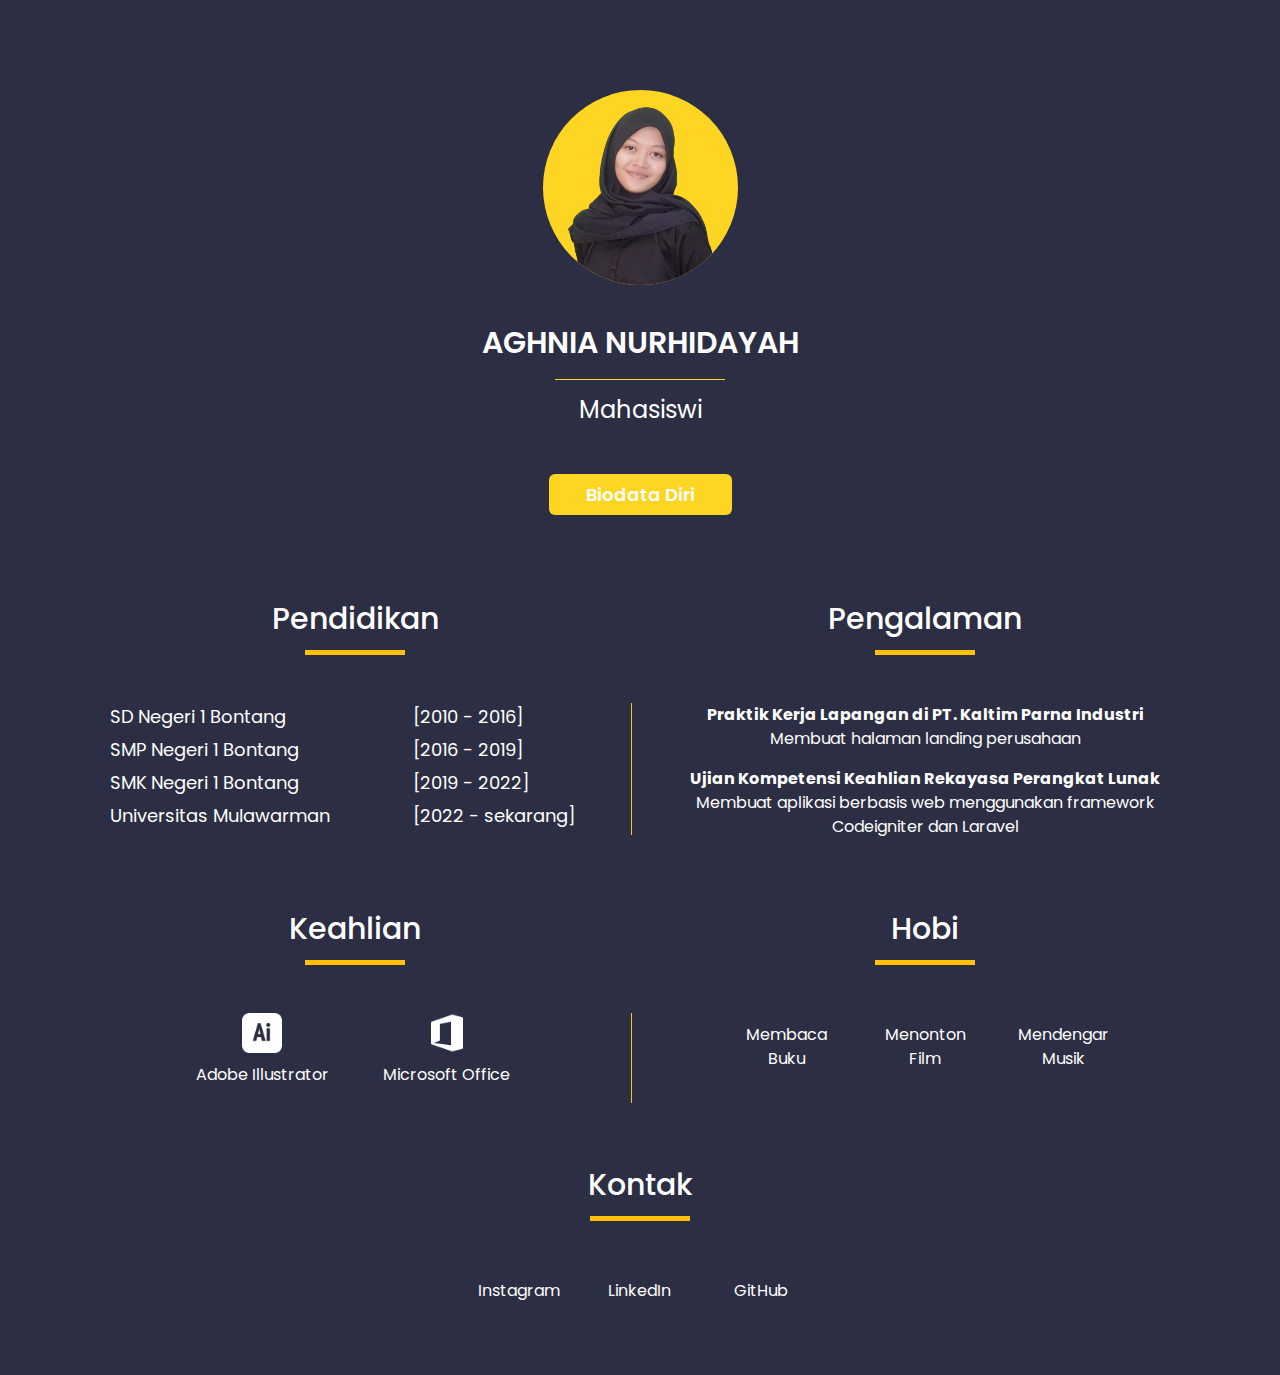
<file: cv/index.html>
<!DOCTYPE html>
<html lang="en">
  <head>
    <meta charset="UTF-8" />
    <meta name="viewport" content="width=device-width, initial-scale=1.0" />
    <title>CV | AGHNIA</title>

    <link
      rel="stylesheet"
      href="https://cdnjs.cloudflare.com/ajax/libs/font-awesome/6.4.2/css/all.min.css"
      integrity="sha512-z3gLpd7yknf1YoNbCzqRKc4qyor8gaKU1qmn+CShxbuBusANI9QpRohGBreCFkKxLhei6S9CQXFEbbKuqLg0DA=="
      crossorigin="anonymous"
      referrerpolicy="no-referrer"
    />
    <!-- Fonts -->
    <link href="https://fonts.googleapis.com/css?family=Poppins" rel="stylesheet" />
    <!-- Bootstrap -->
    <link rel="stylesheet" href="css/bootstrap.min.css" />
    <!-- My Style -->
    <link rel="stylesheet" href="style.css" />
  </head>
  <body>
    <div class="container">
      <div class="hero text-center">
        <!-- <div class="shape1 rounded-circle align-center"></div> -->
        <img src="assets/profile-pic1.png" class="profile-pic rounded-circle" alt="profile-pic" width="195" height="195" />
        <div class="row justify-content-center">
          <h3>AGHNIA NURHIDAYAH</h3>
          <p>Mahasiswi</p>
        </div>
        <a class="btn" href="biodata.html" role="button">Biodata Diri</a>
      </div>

      <div class="content mt-5 mb-5">
        <div class="row">
          <div class="col-6 text-center">
            <div class="school m-2">
              <h5>Pendidikan</h5>
              <div class="content-sc">
                <div class="row">
                  <span class="border-top border-5 border-warning"></span>
                </div>
                <div class="row">
                  <div class="col mt-5">
                    <p><i class="fa-solid fa-graduation-cap"></i>SD Negeri 1 Bontang</p>
                    <p><i class="fa-solid fa-graduation-cap"></i>SMP Negeri 1 Bontang</p>
                    <p><i class="fa-solid fa-graduation-cap"></i>SMK Negeri 1 Bontang</p>
                    <p><i class="fa-solid fa-graduation-cap"></i>Universitas Mulawarman</p>
                  </div>
                  <div class="col-5 mt-5 border-end border-warning">
                    <p>[2010 - 2016]</p>
                    <p>[2016 - 2019]</p>
                    <p>[2019 - 2022]</p>
                    <p>[2022 - sekarang]</p>
                  </div>
                </div>
              </div>
            </div>
          </div>
          <!-- <div class="col text-center">
            <span class="border-end border-1"></span>
          </div> -->
          <div class="col-6 text-center">
            <div class="experience m-2">
              <h5>Pengalaman</h5>
              <div class="content-exp">
                <div class="row">
                  <span class="border-top border-5 border-warning"></span>
                </div>
                <p class="mt-5">
                  <b>Praktik Kerja Lapangan di PT. Kaltim Parna Industri</b><br />
                  Membuat halaman landing perusahaan
                </p>
                <p>
                  <b>Ujian Kompetensi Keahlian Rekayasa Perangkat Lunak</b><br />
                  Membuat aplikasi berbasis web menggunakan framework Codeigniter dan Laravel
                </p>
              </div>
            </div>
          </div>
        </div>
        <div class="row mt-5">
          <div class="col-6 text-center">
            <div class="skill m-2">
              <h5>Keahlian</h5>
              <div class="content-kh">
                <div class="row">
                  <span class="border-top border-5 border-warning"></span>
                </div>
                <div class="row justify-content-center mt-5 border-end border-warning">
                  <div class="col-4">
                    <img src="assets/icons8-adobe-illustrator-208.png" alt="ai" width="40" />
                    <p>Adobe Illustrator</p>
                  </div>
                  <div class="col-4">
                    <img src="assets/icons8-microsoft-office-100.png" alt="ai" width="40" />
                    <p>Microsoft Office</p>
                  </div>
                </div>
              </div>
            </div>
          </div>
          <div class="col-6 text-center">
            <div class="hobby m-2">
              <h5>Hobi</h5>
              <div class="content-hb">
                <div class="row">
                  <span class="border-top border-5 border-warning"></span>
                </div>
                <div class="row justify-content-center mt-5">
                  <div class="col-3">
                    <i class="fa-solid fa-book-open fa-2xl" style="color: #ffffff" width="50"></i>
                    <p>Membaca Buku</p>
                  </div>
                  <div class="col-3">
                    <i class="fa-solid fa-tv fa-2xl" style="color: #ffffff" width="50"></i>
                    <p>Menonton Film</p>
                  </div>
                  <div class="col-3">
                    <i class="fa-solid fa-music fa-2xl" style="color: #ffffff" width="50"></i>
                    <p>Mendengar Musik</p>
                  </div>
                </div>
              </div>
            </div>
          </div>
        </div>
        <div class="row justify-content-center text-center mt-5">
          <div class="col-4">
            <div class="contact m-2">
              <h5>Kontak</h5>
              <div class="content-cp">
                <div class="row">
                  <span class="border-top border-5 border-warning"></span>
                </div>
                <div class="row mt-5">
                  <div class="col">
                    <a href="https://instagram.com/niaa.nry?igshid=OGQ5ZDc2ODk2ZA==" target="_blank"><i class="fa-brands fa-instagram fa-2xl" style="color: #ffffff"></i></a>
                    <p>Instagram</p>
                  </div>
                  <div class="col">
                    <a href="https://www.linkedin.com/in/aghnia-nurhidayah-50a27625b/" target="_blank"><i class="fa-brands fa-linkedin fa-2xl" style="color: #ffffff"></i></a>
                    <p>LinkedIn</p>
                  </div>
                  <div class="col">
                    <a href="https://github.com/aghnianurhidayah" target="_blank"><i class="fa-brands fa-github fa-2xl" style="color: #ffffff"></i></a>
                    <p>GitHub</p>
                  </div>
                </div>
              </div>
            </div>
          </div>
        </div>
      </div>

      <div class="footer"></div>
    </div>
  </body>
</html>
</file>
<file: cv/style.css>
body {
  background-color: #2c2e43;
  color: white;
  font-family: "Poppins";
}

.hero {
  margin-top: 90px;
}

.hero h3 {
  font-size: 30px;
  font-weight: 600;
  padding-bottom: 10px;
}

.hero p {
  font-size: 24px;
  padding-top: 12px;
  border-top: 1px solid #ffd523;
  width: 170px;
}

.shape1 {
  position: absolute;
  width: 270px;
  height: 270px;
  background-color: #ffd523;
  opacity: 40%;
}

.hero img {
  margin-bottom: 40px;
  background-color: #ffd523;
}

.btn {
  margin: 30px;
  padding: 6px 36px;
  background-color: #ffd523;
  color: white;
  font-size: 18px;
  font-weight: 600;
}

.btn:hover {
  background-color: rgba(255, 213, 35, 0.5);
}

.fa-graduation-cap {
  padding-right: 20px;
}

.content h5 {
  font-size: 30px;
  padding-bottom: 5px;
}

.school {
  margin-bottom: 100px;
}

.school p {
  margin-bottom: 6px;
  font-size: 18px;
  text-align: left;
}

.border-top {
  width: 100px;
  margin: 0 auto;
  color: #ffd523;
}

.content-kh p {
  margin-top: 10px;
}

.content-hb p {
  margin-top: 10px;
}

.border-top {
  width: 100px;
  margin: 0 auto;
}


/* biodata */
.data h5 {
  text-align: center;
  font-weight: 600;
  font-size: 25px;
}

.row-data {
  background-color: rgba(178, 177, 175, 0.5);
}

.row-data li {
  list-style: none;
  margin-top: 5px;
}

.foto h5 {
  text-align: center;
  font-weight: 600;
  font-size: 25px;
}

.row-foto2 {
  background-color: rgba(178, 177, 175, 0.5);
}

.content-cp p {
  margin-top: 10px;
}

.row-foto2 p {
  font-size: 14px;
  text-align: center;
}
</file>
